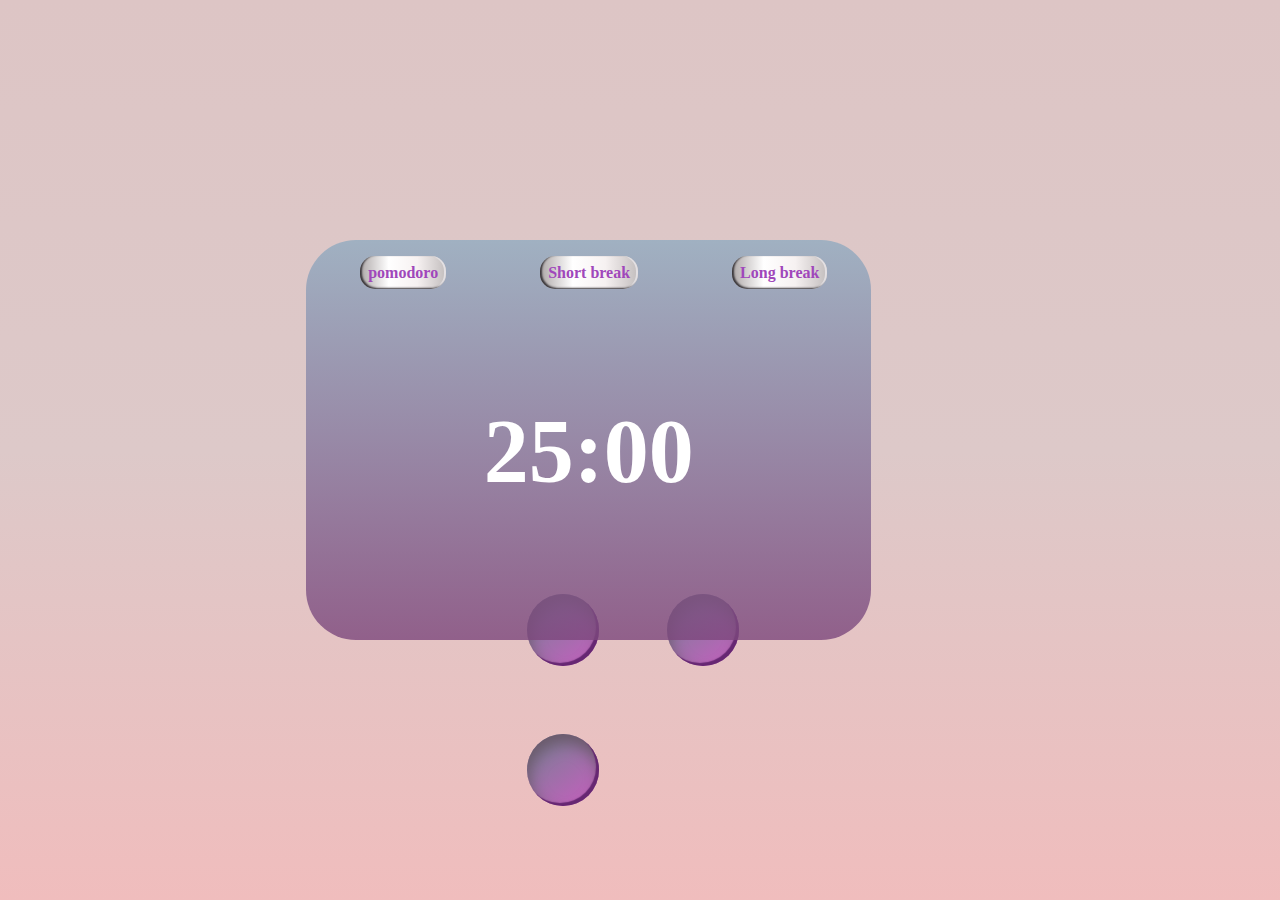
<file: pomodoro_app/index.html>
<html>
    <head>
        <title>Pomodoro app</title>
        <!-- <link rel="image" type="image/x-icon" href="html\pomodoro app\logo.jpg"> -->
    <link rel="stylesheet" href="https://cdnjs.cloudflare.com/ajax/libs/font-awesome/6.4.0/css/all.min.css" integrity="sha512-iecdLmaskl7CVkqkXNQ/ZH/XLlvWZOJyj7Yy7tcenmpD1ypASozpmT/E0iPtmFIB46ZmdtAc9eNBvH0H/ZpiBw==" crossorigin="anonymous" referrerpolicy="no-referrer" />
<link rel="stylesheet" href="style.css">
</head>

    <body>
        
            <!-- <img src="message.jpg">
            <img class="author" src="Franecesco.jpg" alt="author">
            <div class="pomo">
                <p ></p>The <b>Pomodoro</b> Technique was invented in the early <b>1990s by Francesco Cirillo, a developer and entrepreneur.</b> 
            <br>This technique earned its catchy name in honor of the tomato-shaped timer Cirillo used to track his <b>25-minute intervals of focused work time.</b> 
        </div></a> -->

            <div class="stop">
       
        <label>
            <input type="radio" name="radio" value="1">
            <span> </span>
            <a onclick="digital_restart()"><i class="fa-solid fa-rotate-left"></i></i></a>

           
        </label>
        <label>
            <input type="radio" name="radio" vaalue="1">
            <span></span>
           <a onclick="digital_start()"><i class="fa-solid fa-play" ></i>   </a> 
        </label>


        <label>
            <input type="radio" name="radio" value="1">
            <span></span>
            <a onclick="digital_stop()"><i class="fa-solid fa-stop" ></i></a>

            
        </label>
       
    </div>
    <div class="im">
        <h1 id="displayTime">25:00</h1>
<a href="index.html">pomodoro</a>
        <a href="short.html">Short break</a>
        <a href="long.html">Long break</a>
        
        <!-- <img src="hourglass-sandglass-time-rocky-ground-thumbnail.jpg"> -->
    </div>
   <script src="script.js"></script>
   <div class="abt">
    <a href="pomofocus.html" target="_blank"><img class="logo" src="logo.jpg" alt="s">POMOFOCUS</a>
    <p id="demo"></p>
   </div>
    </body>
    
</html>
</file>
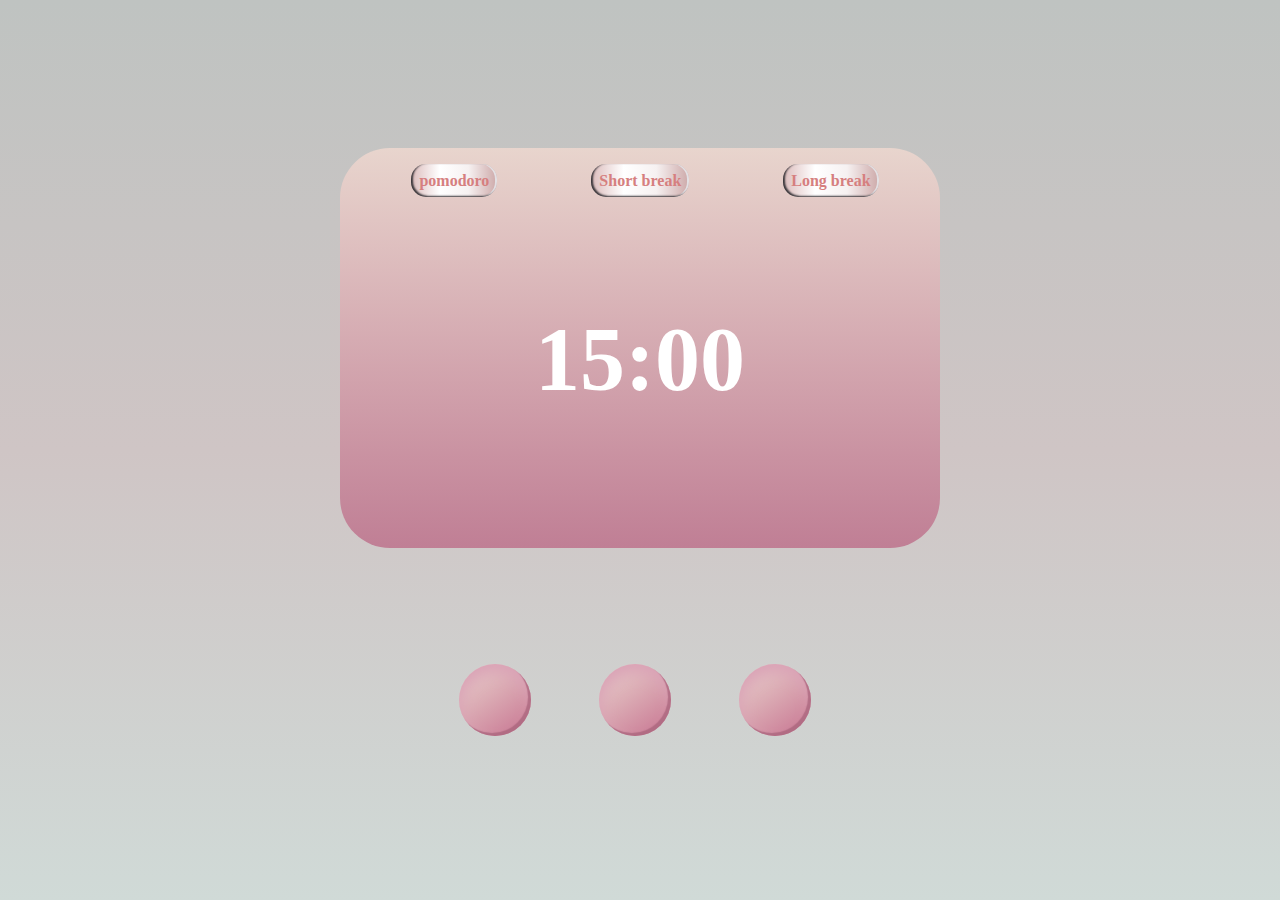
<file: pomodoro_app/long.html>
<html>
  <head><title></title>
    <link rel="stylesheet" href="https://cdnjs.cloudflare.com/ajax/libs/font-awesome/6.4.0/css/all.min.css" integrity="sha512-iecdLmaskl7CVkqkXNQ/ZH/XLlvWZOJyj7Yy7tcenmpD1ypASozpmT/E0iPtmFIB46ZmdtAc9eNBvH0H/ZpiBw==" crossorigin="anonymous" referrerpolicy="no-referrer" />
    
    
    <!-- <link rel="stylesheet" href="style.css"> --></head><style>
      body{
    /* background-color: #222; */
    background-image:linear-gradient(rgb(191, 195, 193),rgb(207, 197, 197),rgb(208, 218, 215))
    ;
    background-repeat: no-repeat;
    background-size: cover;
   
    /* height: 100vh; */
    /* width: 100vh; */
    display: flex;
    align-items: center;
    justify-content: center;
}
.im{
    position: absolute;
    top: 148px;
    /* width: 70%; */
    width: 600px;
    /* max-width:900px; */
   margin-left: -100px;
   height: 400px;
    background-repeat: no-repeat;
    background-image: linear-gradient(rgba(241, 217, 208, 0.8),rgba(188, 108, 136, 0.8));
    /* opacity: 0.4; */
    /* border:2px solid white; */
    /* box-shadow: inset 0 5px 1px rgba(246, 242, 242, 0.35),
    0 5px 5px rgba(251, 251, 251, 0.5),
    0 15px 25px rgba(239, 231, 231, 0.35); */
    /* height: 100vh; */
    background-size: cover;
    /* z-index: -1; */
    background-position: center;
    border-radius: 50px;
    text-align: center;
    color: white;
    
    /* box-shadow: 10 10px 10px rgba(0,0,0,0.8); */
}
h1{
    position: relative;
    top: 100px;
    font-size: 90px;

}

.stop{
    display: flex;
    /* justify-content: center; */
    /* align-items:center; */
    flex-wrap: wrap;
    /* max-height: 800px; */
    max-width: 400px;
    gap: 20px;
}
.stop label {
    position:relative;
    top: 250px;
    left: -10px;
height: 40px;
width: 40px;
/* max-width: 1000px; */
/* margin-left: 200px; */
    display:flex;
    justify-content: center;
    align-items:center;
    cursor: pointer;
}
.stop label input{
    /* position: relative; */
    appearance: none;
    /* align-items: center; */
}
.stop label span{
    position: absolute;
    width: 4.5em;
    height: 4.5em;
    margin-left: 10px;
    /* max-width: 1000px; */

    /* background:linear-gradient(#555353,#363535,#303030);
border: 2px solid #222;
border-radius: 6px;
box-shadow: inset 0 5px 1px rgba(0,0,0,0.35),
0 5px 5px rgba(0,0,0,0.5),
0 15px 25px rgba(0,0,0,0.35); */
border-radius: 50%;
outline: none;
/* border: 3px #767676 solid; */
background:linear-gradient(145deg,rgba(241, 217, 208, 0.8),rgba(197, 91, 128, 0.8));
box-shadow: inset -3px -3px 1px rgba(170, 101, 125, 0.8),
inset 2px 9px 15px  #daa2b6;
color:#c73d3d;
box-shadow: inset 0 -2px 1px rgba(255, 255, 255, 0.35),
    -2px -5px 0px rgba(251, 251, 251, 0.5),
    -2px 5px px rgba(239, 231, 231, 0.35);
    /* box-shadow: 0 5px 5px #76a3c4,
    0 0 8px #219cf3; */
    
}
.stop label{
    margin: 40px;
    /* margin-right:400px ; */
}
.stop label input:checked ~ i{
    box-shadow: inset 0 5px 1px rgba(0,0,0,0.35),
0 5px 5px rgba(0,0,0,0.5),
0 15px 25px rgba(0,0,0,0.35);
    
}
.stop label   i{
    position: relative;
    z-index: 10;
    font-size: 23px;
    color: #f9f6f6;
    align-items: center;

}
.stop label input:checked ~ a {
    /* color: #e4d7d7; */
    text-shadow: 0 5px 5px #383939,
    0 0 8px #2a2c2e;
    
box-shadow:  -2px -2px 30px 20px #f4f2f2,
    20px 10px 30px #b2a6ac;
}
.im a{
    text-decoration: none;
    position: relative;
    top: -200px;
    left: -40px;
    margin-left: 90px;
    /* margin-right: 10px; */
    font-family: Cambria, Cochin, Georgia, Times, 'Times New Roman', serif;
    /* background-color: #ffffff00; */
    /* background-color: #d5dcdd; */
    
    background-image: linear-gradient(
      to left,
      rgb(205, 169, 169),
      rgb(246, 241, 241),
    white,
      rgb(220, 188, 188)

   );
   box-shadow: inset 2px -1px 2px #39363a,
   inset -2px 0px 0px  #e3e0e3;
    font-weight: bold;
    opacity: .2;
    padding: 8px;
    /* align-items: center; */
    /* border:1px solid white; */
    border-radius: 15px;
}
.im a{
    color: rgb(214, 127, 127);
    opacity: 1; 
}
.im a:hover
{
  /* font-size: 20px; */
  padding: 12px;
  color:black;
  /* background-color: white; */

}

  </style>
    
    
        <body>
            <div class="stop">
           
            <label>
                <input type="radio" name="radio" value="1">
                <span> </span>
                <a onclick="digital_restart()"><i class="fa-solid fa-rotate-left"></i></i></a>
    
               
            </label>
            <label>
                <input type="radio" name="radio" vaalue="1">
                <span></span>
               <a onclick="digital_start()"><i class="fa-solid fa-play" ></i>   </a> 
            </label>
    
    
            <label>
                <input type="radio" name="radio" value="1">
                <span></span>
                <a onclick="digital_stop()"><i class="fa-solid fa-stop" ></i></a>
   
            </label>
    <div class="im">
      <h1 id="displayTime"> 15:00</h1>
      <a href="index.html">pomodoro</a>
        <a href="short.html">Short break</a>
        <a href="long.html">Long break</a>

      </div>
      <script>

let [seconds, minutes] = [59, 14];
let displayTime = document.getElementById("displayTime");
let timer = null;
let alarmRinging = false;

function digital() {
  if (seconds === 0 && minutes === 0) {
    clearInterval(timer);
    playAlarm();
    return;
  }

  if (seconds === 0) {
    seconds = 59;
    minutes--;
  } else {
    seconds--;
  }

  displayTime.innerHTML = formatTime(minutes) + ":" + formatTime(seconds);
}

function digital_start() {
  if (timer !== null) {
    clearInterval(timer);
  }
  timer = setInterval(digital, 1000);
}

function digital_stop() {
  clearInterval(timer);
}

function digital_restart() {
  clearInterval(timer);
  [seconds, minutes] = [0, 15];
  displayTime.innerHTML = "15:00";
}

function playAlarm() {
  if (alarmRinging) return;
  alarmRinging = true;
  var audio = new Audio('tum_hoinstrumental.mp3');
  audio.play();
  audio.onended = function () {
    alarmRinging = false;
  };
}

function formatTime(value) {
  return value < 10 ? "0" + value : value;
}
</script>
</body>
</html>
</file>
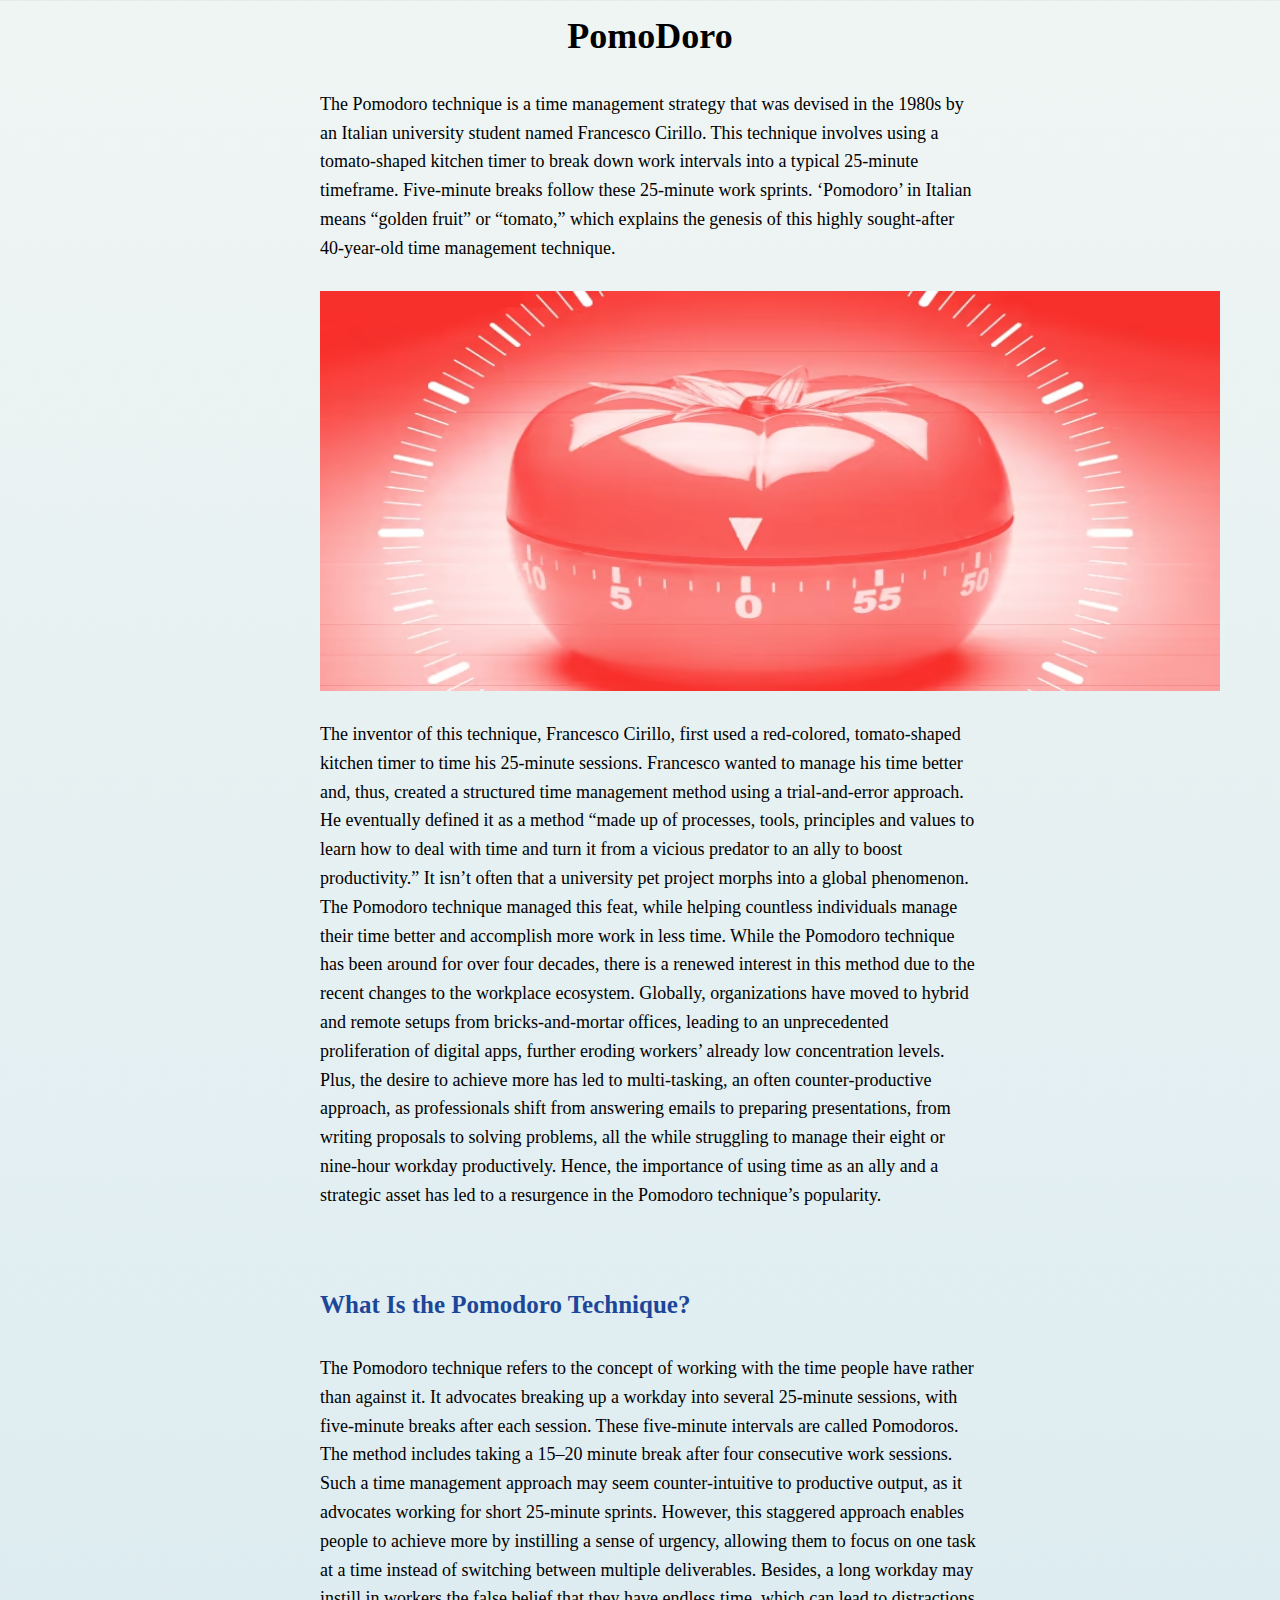
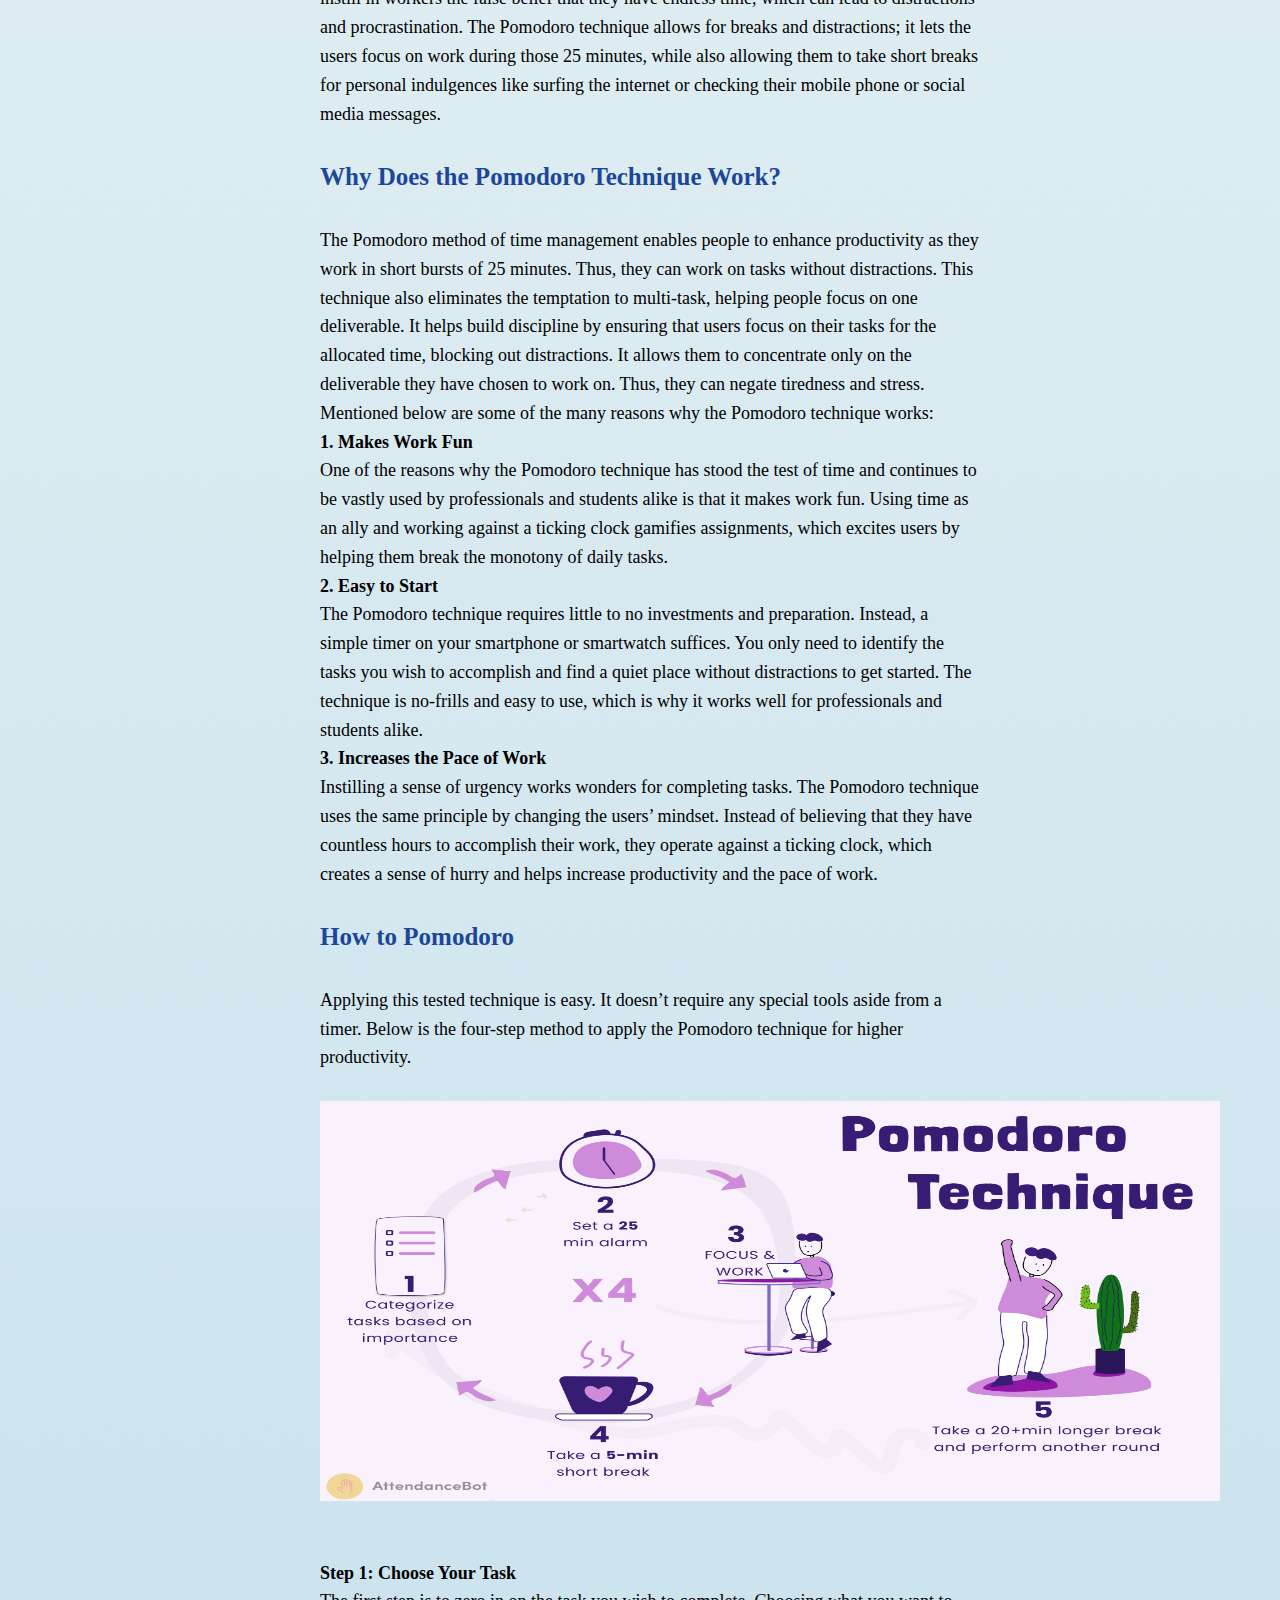
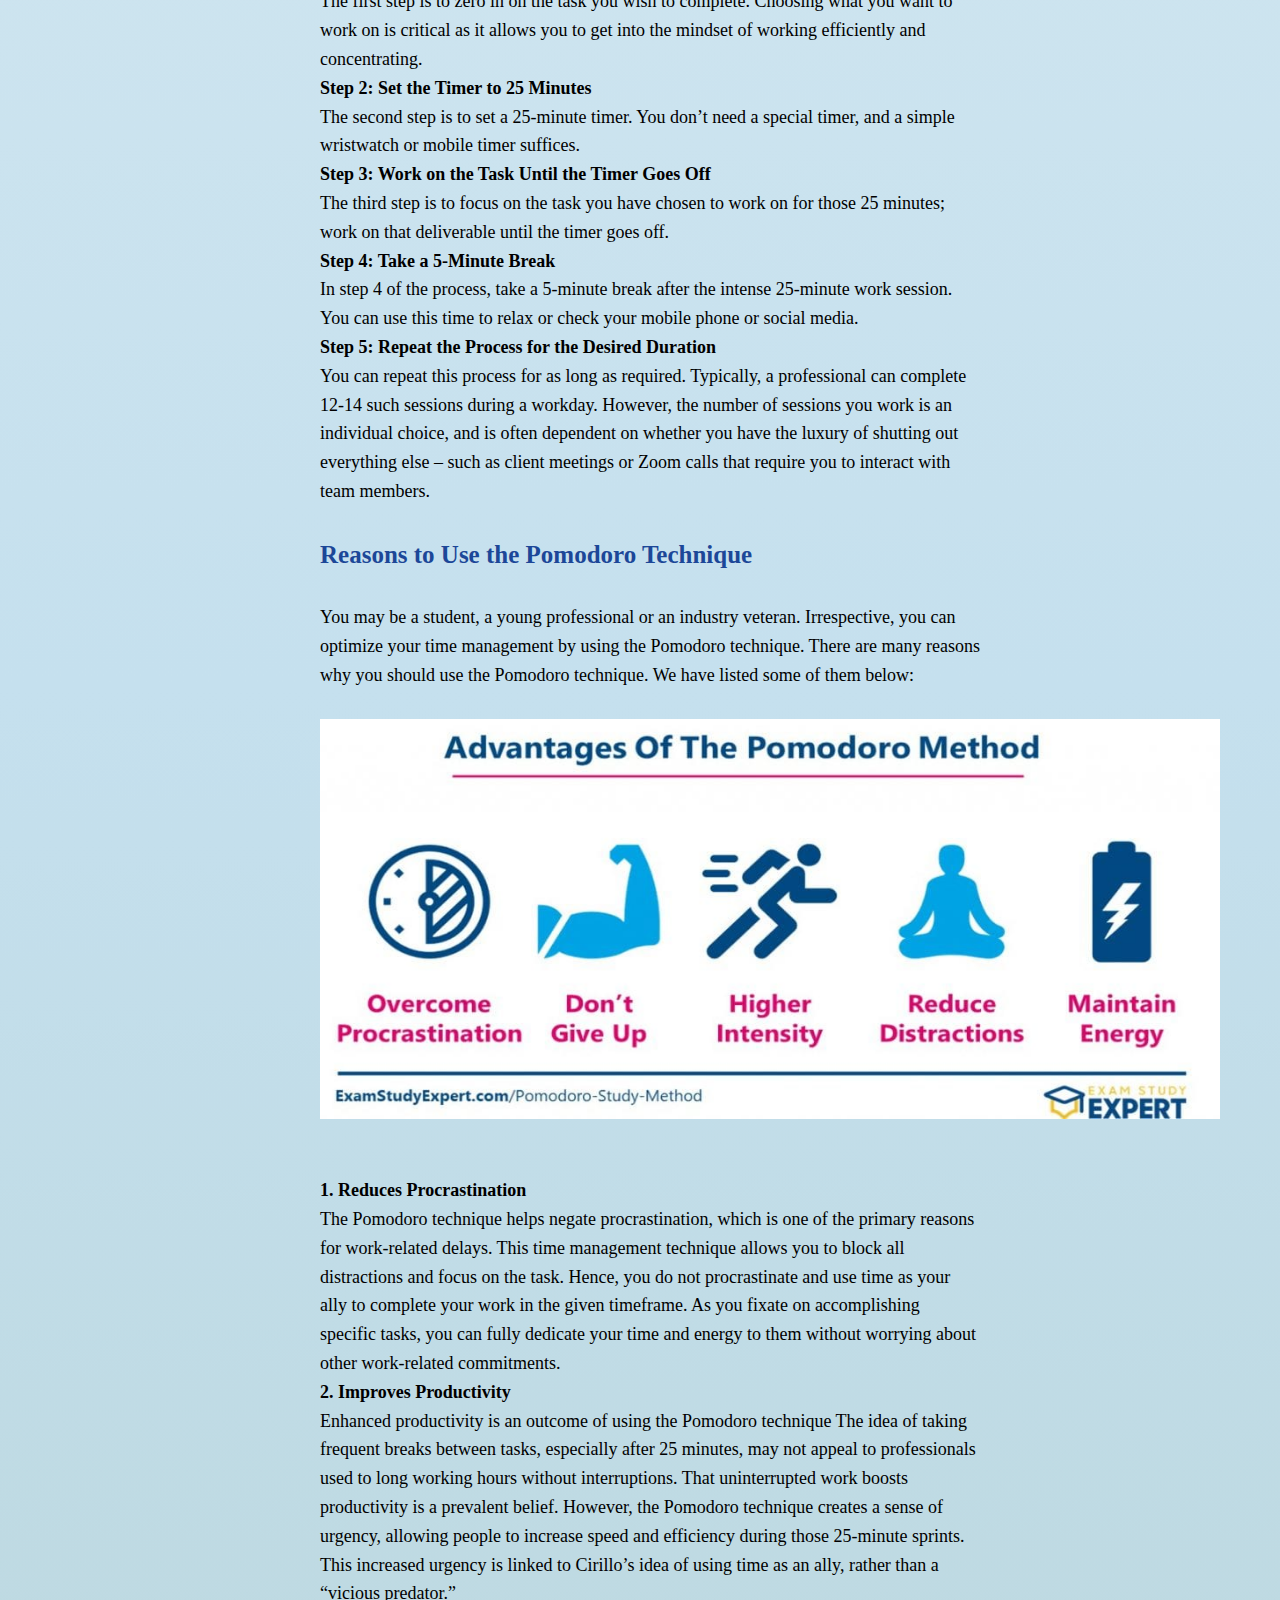
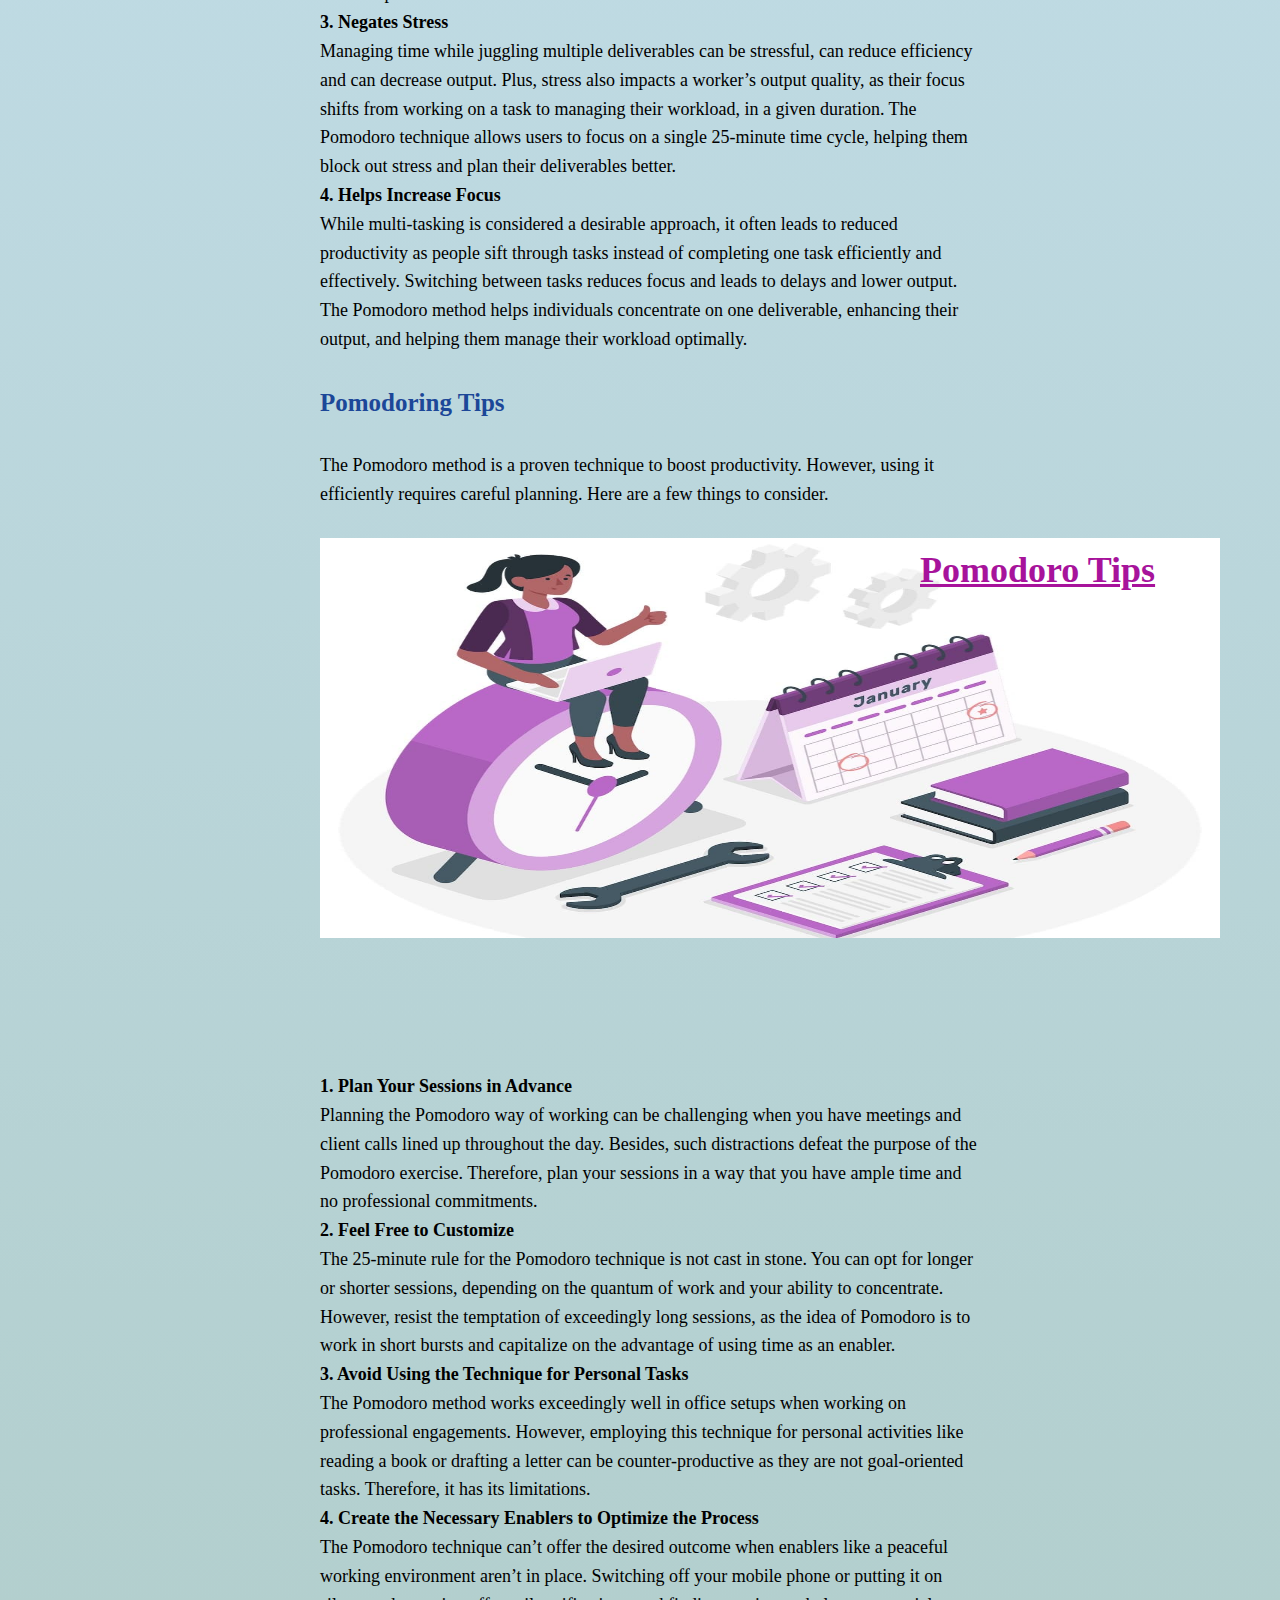
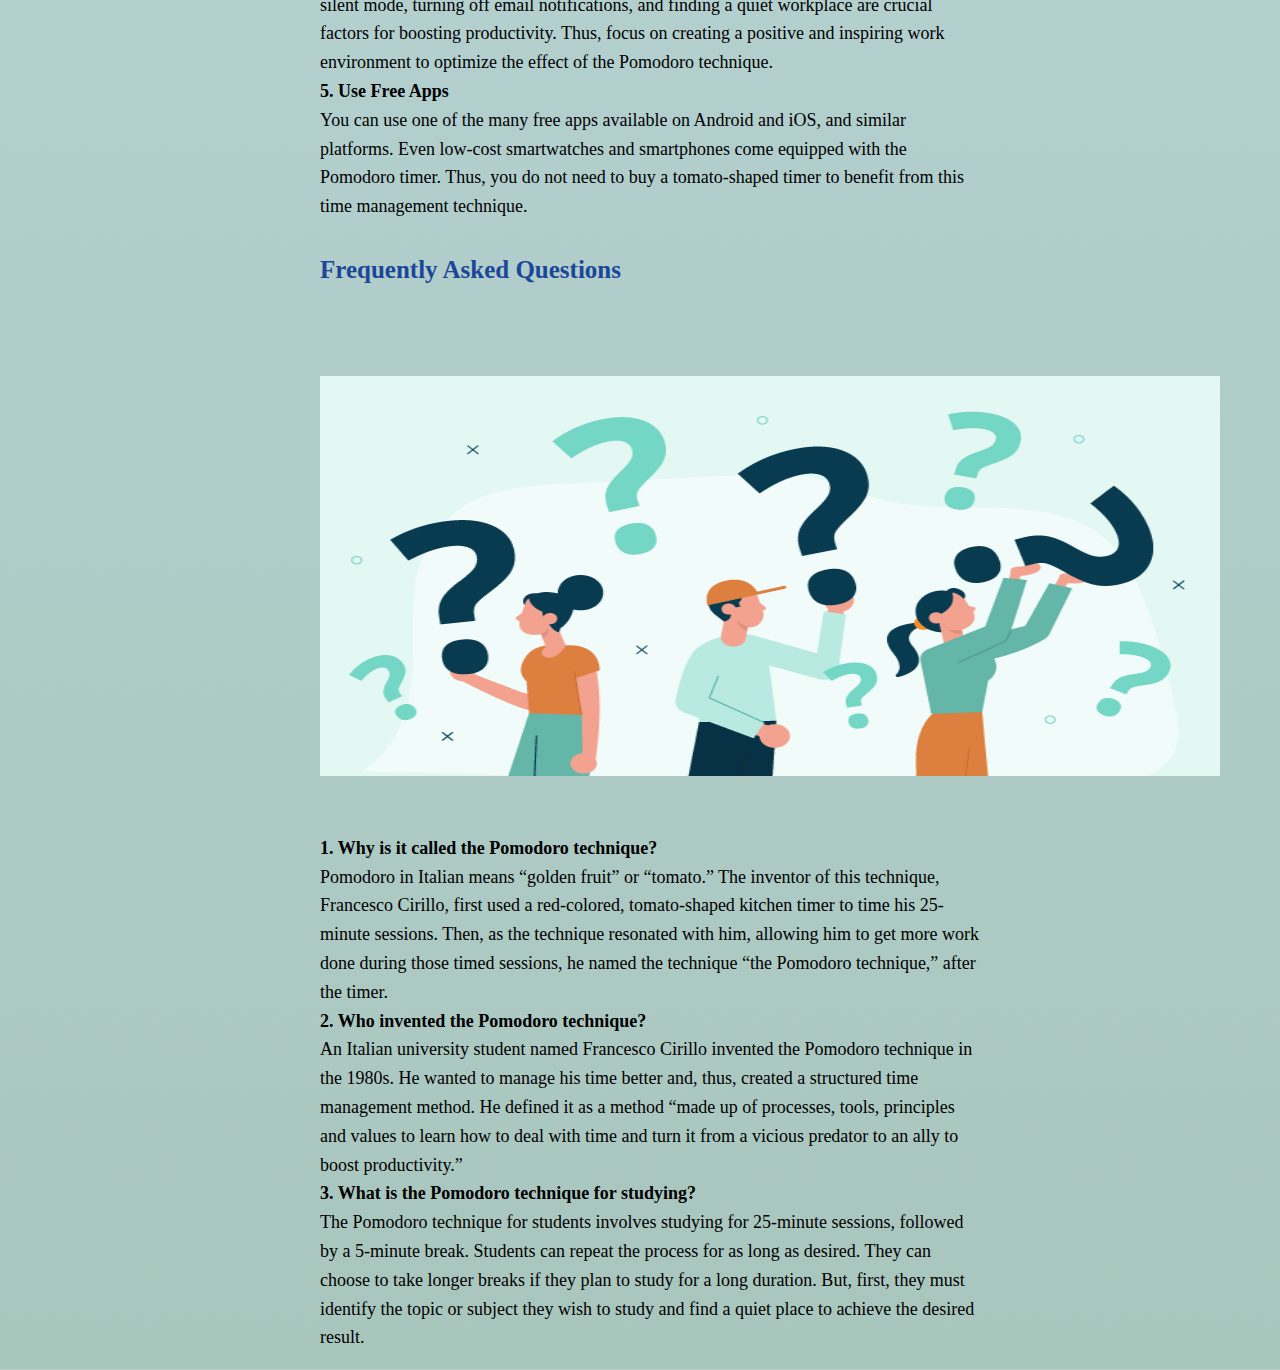
<file: pomodoro_app/pomofocus.html>
<html>
    <head><title>pomofocus</title></head>
    <style>
        body{
            background-image:linear-gradient( rgb(239, 245, 243),rgb(197, 224, 238),rgb(169, 198, 189));
            max-width:900px;
            font-size: 18px;
            /* align-items: center; */
            font-family:Georgia,  serif;
            margin-right: 300px;
            margin-left: 320px;
            line-height: 1.6;
        }
        .big{
            font-family:35px Primary,sans-serif;
            font-size: 25px;
            color: rgb(28, 71, 152);
        }
        .left{
            position: relative;
            top: -420px;
            left: 600px;
            z-index: 1;
            color: rgb(167, 19, 155);
        }
    </style>
    <body>
        <center><h1>PomoDoro </h1></center>
        <p>The Pomodoro technique is a time management strategy that was devised in the 1980s by an Italian university student named Francesco Cirillo. This technique involves using a tomato-shaped kitchen timer to break down work intervals into a typical 25-minute timeframe. Five-minute breaks follow these 25-minute work sprints. ‘Pomodoro’ in Italian means “golden fruit” or “tomato,” which explains the genesis of this highly sought-after 40-year-old time management technique. 
            <br><br><img src="http___com.ft.imagepublish.upp-prod-eu.s3.amazonaws - Copy.avif" width="900" height="400"><br><br>
            The inventor of this technique, Francesco Cirillo, first used a red-colored, tomato-shaped kitchen timer to time his 25-minute sessions. Francesco wanted to manage his time better and, thus, created a structured time management method using a trial-and-error approach.

            He eventually defined it as a method “made up of processes, tools, principles and values to learn how to deal with time and turn it from a vicious predator to an ally to boost productivity.” 
            
            It isn’t often that a university pet project morphs into a global phenomenon. The Pomodoro technique managed this feat, while helping countless individuals manage their time better and accomplish more work in less time. 
            
            While the Pomodoro technique has been around for over four decades, there is a renewed interest in this method due to the recent changes to the workplace ecosystem. Globally, organizations have moved to hybrid and remote setups from bricks-and-mortar offices, leading to an unprecedented proliferation of digital apps, further eroding workers’ already low concentration levels. 
            
            Plus, the desire to achieve more has led to multi-tasking, an often counter-productive approach, as professionals shift from answering emails to preparing presentations, from writing proposals to solving problems, all the while struggling to manage their eight or nine-hour workday productively. Hence, the importance of using time as an ally and a strategic asset has led to a resurgence in the Pomodoro technique’s popularity.</p>
   
   
   <br><b><br><div class='big'>What Is the Pomodoro Technique?</b><br></div><br>
    The Pomodoro technique refers to the concept of working with the time people have rather than against it. It advocates breaking up a workday into several 25-minute sessions, with five-minute breaks after each session. These five-minute intervals are called Pomodoros. The method includes taking a 15–20 minute break after four consecutive work sessions. Such a time management approach may seem counter-intuitive to productive output, as it advocates working for short 25-minute sprints. However, this staggered approach enables people to achieve more by instilling a sense of urgency, allowing them to focus on one task at a time instead of switching between multiple deliverables. 
    
    Besides, a long workday may instill in workers the false belief that they have endless time, which can lead to distractions and procrastination. The Pomodoro technique allows for breaks and distractions; it lets the users focus on work during those 25 minutes, while also allowing them to take short breaks for personal indulgences like surfing the internet or checking their mobile phone or social media messages.
    
   <br> <br><b><div class='big'>Why Does the Pomodoro Technique Work?</b><br></div><br>
    The Pomodoro method of time management enables people to enhance productivity as they work in short bursts of 25 minutes. Thus, they can work on tasks without distractions. This technique also eliminates the temptation to multi-task, helping people focus on one deliverable. It helps build discipline by ensuring that users focus on their tasks for the allocated time, blocking out distractions. It allows them to concentrate only on the deliverable they have chosen to work on. Thus, they can negate tiredness and stress. 
    
    Mentioned below are some of the many reasons why the Pomodoro technique works: 
    
   <br><b>1. Makes Work Fun</b> <br>
    One of the reasons why the Pomodoro technique has stood the test of time and continues to be vastly used by professionals and students alike is that it makes work fun. Using time as an ally and working against a ticking clock gamifies assignments, which excites users by helping them break the monotony of daily tasks.
    
   <br><b> 2. Easy to Start</b><br>
    The Pomodoro technique requires little to no investments and preparation. Instead, a simple timer on your smartphone or smartwatch suffices. You only need to identify the tasks you wish to accomplish and find a quiet place without distractions to get started. The technique is no-frills and easy to use, which is why it works well for professionals and students alike. 
    
   <br><b> 3. Increases the Pace of Work</b><br>
    Instilling a sense of urgency works wonders for completing tasks. The Pomodoro technique uses the same principle by changing the users’ mindset. Instead of believing that they have countless hours to accomplish their work, they operate against a ticking clock, which creates a sense of hurry and helps increase productivity and the pace of work. 
    
   <br><b><br><div class='big'>How to Pomodoro</b><br></div><br>
    Applying this tested technique is easy. It doesn’t require any special tools aside from a timer. Below is the four-step method to apply the Pomodoro technique for higher productivity. 
    
    <br><br><img src="pomodoro-.png" width="900" height="400"><br><br>
    <br><b>Step 1: Choose Your Task </b><br>
    The first step is to zero in on the task you wish to complete. Choosing what you want to work on is critical as it allows you to get into the mindset of working efficiently and concentrating.
    
    <br><b>  Step 2: Set the Timer to 25 Minutes</b><br>
    The second step is to set a 25-minute timer. You don’t need a special timer, and a simple wristwatch or mobile timer suffices.
    
    <br><b>Step 3: Work on the Task Until the Timer Goes Off</b><br>
    The third step is to focus on the task you have chosen to work on for those 25 minutes; work on that deliverable until the timer goes off. 
    
    <br><b>Step 4: Take a 5-Minute Break</b><br>
    In step 4 of the process, take a 5-minute break after the intense 25-minute work session. You can use this time to relax or check your mobile phone or social media. 
    
   <br><b> Step 5: Repeat the Process for the Desired Duration</b><br>
    You can repeat this process for as long as required. Typically, a professional can complete 12-14 such sessions during a workday. However, the number of sessions you work is an individual choice, and is often dependent on whether you have the luxury of shutting out everything else – such as client meetings or Zoom calls that require you to interact with team members. 
    
    <br><b><br><div class='big'>Reasons to Use the Pomodoro Technique</b><br></div><br>
    You may be a student, a young professional or an industry veteran. Irrespective, you can optimize your time management by using the Pomodoro technique. There are many reasons why you should use the Pomodoro technique. We have listed some of them below:
    

    <br><br><img src="Advantages of pomodoro.jpg" width="900" height="400"><br><br>
    <br><b>1. Reduces Procrastination</b><br>
    The Pomodoro technique helps negate procrastination, which is one of the primary reasons for work-related delays. This time management technique allows you to block all distractions and focus on the task. Hence, you do not procrastinate and use time as your ally to complete your work in the given timeframe. As you fixate on accomplishing specific tasks, you can fully dedicate your time and energy to them without worrying about other work-related commitments. 
    
    <br><b>2. Improves Productivity</b><br>
    Enhanced productivity is an outcome of using the Pomodoro technique
    The idea of taking frequent breaks between tasks, especially after 25 minutes, may not appeal to professionals used to long working hours without interruptions. That uninterrupted work boosts productivity is a prevalent belief. However, the Pomodoro technique creates a sense of urgency, allowing people to increase speed and efficiency during those 25-minute sprints. This increased urgency is linked to Cirillo’s idea of using time as an ally, rather than a “vicious predator.”
    
   <br><b> 3. Negates Stress</b><br>
    Managing time while juggling multiple deliverables can be stressful, can reduce efficiency and can decrease output. Plus, stress also impacts a worker’s output quality, as their focus shifts from working on a task to managing their workload, in a given duration. The Pomodoro technique allows users to focus on a single 25-minute time cycle, helping them block out stress and plan their deliverables better. 
    
   <br><b> 4. Helps Increase Focus </b><br>
    While multi-tasking is considered a desirable approach, it often leads to reduced productivity as people sift through tasks instead of completing one task efficiently and effectively. Switching between tasks reduces focus and leads to delays and lower output. The Pomodoro method helps individuals concentrate on one deliverable, enhancing their output, and helping them manage their workload optimally. 
    





   <br><br><b><div class='big'> Pomodoring Tips</b><br></div><br>
    The Pomodoro method is a proven technique to boost productivity. However, using it efficiently requires careful planning. Here are a few things to consider.  
    <br><br><img src="todo_batching.jpg" width="900" height="400"><br>
    <h1 class="left"><u>Pomodoro Tips</u></h1>
   <br><b> 1. Plan Your Sessions in Advance </b><br>
    Planning the Pomodoro way of working can be challenging when you have meetings and client calls lined up throughout the day. Besides, such distractions defeat the purpose of the Pomodoro exercise. Therefore, plan your sessions in a way that you have ample time and no professional commitments.
    
   <br><b> 2. Feel Free to Customize</b><br>
    The 25-minute rule for the Pomodoro technique is not cast in stone. You can opt for longer or shorter sessions, depending on the quantum of work and your ability to concentrate. However, resist the temptation of exceedingly long sessions, as the idea of Pomodoro is to work in short bursts and capitalize on the advantage of using time as an enabler. 
    
    <br><b> 3. Avoid Using the Technique for Personal Tasks</b><br>
    The Pomodoro method works exceedingly well in office setups when working on professional engagements. However, employing this technique for personal activities like reading a book or drafting a letter can be counter-productive as they are not goal-oriented tasks. Therefore, it has its limitations. 
    
    <br><b>4. Create the Necessary Enablers to Optimize the Process</b><br>
    The Pomodoro technique can’t offer the desired outcome when enablers like a peaceful working environment aren’t in place. Switching off your mobile phone or putting it on silent mode, turning off email notifications, and finding a quiet workplace are crucial factors for boosting productivity. Thus, focus on creating a positive and inspiring work environment to optimize the effect of the Pomodoro technique.
    
    <br><b>5. Use Free Apps</b><br>
    You can use one of the many free apps available on Android and iOS, and similar platforms. Even low-cost smartwatches and smartphones come equipped with the Pomodoro timer. Thus, you do not need to buy a tomato-shaped timer to benefit from this time management technique. 
    
    <br><br><b><div class='big'>Frequently Asked Questions</b><br></div><br>

    <br><br><img src="questioning.png" width="900" height="400"><br><br>
    <br><b> 1. Why is it called the Pomodoro technique?</b><br>
    Pomodoro in Italian means “golden fruit” or “tomato.” The inventor of this technique, Francesco Cirillo, first used a red-colored, tomato-shaped kitchen timer to time his 25-minute sessions. Then, as the technique resonated with him, allowing him to get more work done during those timed sessions, he named the technique “the Pomodoro technique,” after the timer.
    
    <br><b> 2. Who invented the Pomodoro technique?</b><br>
    An Italian university student named Francesco Cirillo invented the Pomodoro technique in the 1980s. He wanted to manage his time better and, thus, created a structured time management method. He defined it as a method “made up of processes, tools, principles and values to learn how to deal with time and turn it from a vicious predator to an ally to boost productivity.”
    
    <br><b>3. What is the Pomodoro technique for studying? </b><br>
    The Pomodoro technique for students involves studying for 25-minute sessions, followed by a 5-minute break. Students can repeat the process for as long as desired. They can choose to take longer breaks if they plan to study for a long duration. But, first, they must identify the topic or subject they wish to study and find a quiet place to achieve the desired result. </p>
   
   
   
   
   
   
   
   
   
   
   
   
   
   
   
   
   
        </body>
</html>
</file>
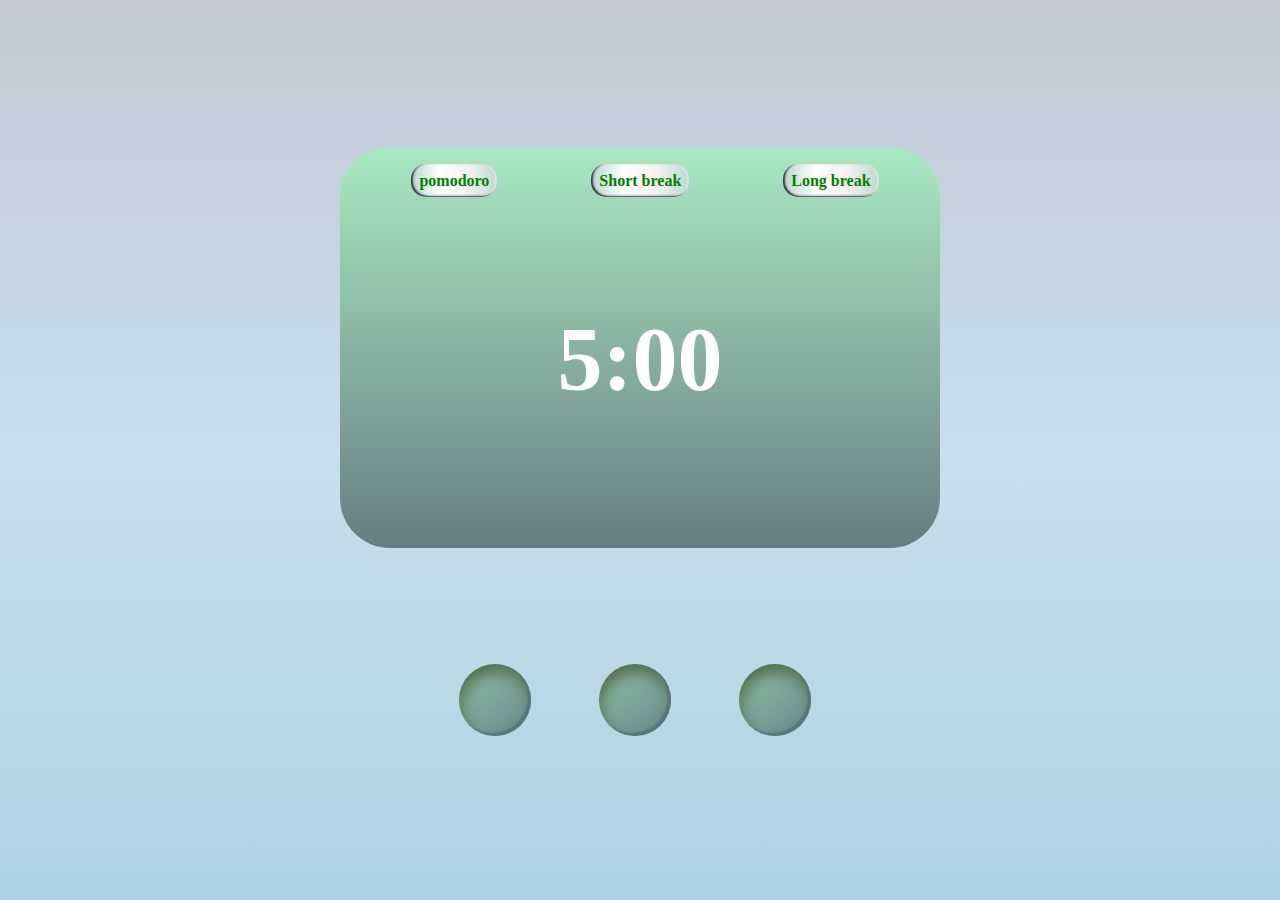
<file: pomodoro_app/short.html>
<html>
  <head><title></title>
    <link rel="stylesheet" href="https://cdnjs.cloudflare.com/ajax/libs/font-awesome/6.4.0/css/all.min.css" integrity="sha512-iecdLmaskl7CVkqkXNQ/ZH/XLlvWZOJyj7Yy7tcenmpD1ypASozpmT/E0iPtmFIB46ZmdtAc9eNBvH0H/ZpiBw==" crossorigin="anonymous" referrerpolicy="no-referrer" />
    
    
    <!-- <link rel="stylesheet" href="style.css"> --></head><style>
      body{
    /* background-color: #222; */
    background-image:linear-gradient(rgb(196, 201, 212),rgb(200, 222, 236),rgb(175, 211, 227))
    ;
    background-repeat: no-repeat;
    background-size: cover;
   
    /* height: 100vh; */
    /* width: 100vh; */
    display: flex;
    align-items: center;
    justify-content: center;
}
.im{
    position: absolute;
    top: 148px;
    /* width: 70%; */
    width: 600px;
    /* max-width:900px; */
   margin-left: -100px;
   height: 400px;
    background-repeat: no-repeat;
    background-image: linear-gradient(rgba(162, 239, 185, 0.8),rgba(78, 100, 106, 0.8));
    /* opacity: 0.4; */
    /* border:2px solid white; */
    /* box-shadow: inset 0 5px 1px rgba(246, 242, 242, 0.35),
    0 5px 5px rgba(251, 251, 251, 0.5),
    0 15px 25px rgba(239, 231, 231, 0.35); */
    /* height: 100vh; */
    background-size: cover;
    /* z-index: -1; */
    background-position: center;
    border-radius: 50px;
    text-align: center;
    color: white;
    
    /* box-shadow: 10 10px 10px rgba(0,0,0,0.8); */
}
h1{
    position: relative;
    top: 100px;
    font-size: 90px;

}

.stop{
    display: flex;
    /* justify-content: center; */
    /* align-items:center; */
    flex-wrap: wrap;
    /* max-height: 800px; */
    max-width: 400px;
    gap: 20px;
}
.stop label {
    position:relative;
    top: 250px;
    left: -10px;
height: 40px;
width: 40px;
/* max-width: 1000px; */
/* margin-left: 200px; */
    display:flex;
    justify-content: center;
    align-items:center;
    cursor: pointer;
}
.stop label input{
    /* position: relative; */
    appearance: none;
    /* align-items: center; */
}
.stop label span{
    position: absolute;
    width: 4.5em;
    height: 4.5em;
    margin-left: 10px;
    /* max-width: 1000px; */

    /* background:linear-gradient(#555353,#363535,#303030);
border: 2px solid #222;
border-radius: 6px;
box-shadow: inset 0 5px 1px rgba(0,0,0,0.35),
0 5px 5px rgba(0,0,0,0.5),
0 15px 25px rgba(0,0,0,0.35); */
border-radius: 50%;
outline: none;
/* border: 3px #767676 solid; */
background:linear-gradient(145deg,rgba(132, 190, 149, 0.8),rgba(85, 113, 119, 0.8));
box-shadow: inset -3px -3px 1px rgba(85, 113, 119, 0.8),
inset 2px 9px 15px  #536e4c;
color:#c73d3d;
box-shadow: inset 0 -2px 1px rgba(255, 255, 255, 0.35),
    -2px -5px 0px rgba(180, 179, 179, 0.5),
    -2px 5px px rgba(44, 42, 42, 0.35);
    /* box-shadow: 0 5px 5px #76a3c4,
    0 0 8px #219cf3; */
    
}
.stop label{
    margin: 40px;
    /* margin-right:400px ; */
}
.stop label input:checked ~ i{
    box-shadow: inset 0 5px 1px rgba(0,0,0,0.35),
0 5px 5px rgba(0,0,0,0.5),
0 15px 25px rgba(0,0,0,0.35);
    
}
.stop label   i{
    position: relative;
    z-index: 10;
    font-size: 23px;
    color: #e9e6e6;
    align-items: center;

}
.stop label input:checked ~ a {
    /* color: #e4d7d7; */
    text-shadow: 0 5px 5px #383939,
    0 0 8px #2a2c2e;
    
box-shadow:  -2px -2px 30px 20px #f4f2f2,
    20px 10px 30px #b2a6ac;
}
.im a{
    text-decoration: none;
    position: relative;
    top: -200px;
    left: -40px;
    margin-left: 90px;
    /* margin-right: 10px; */
    font-family: Cambria, Cochin, Georgia, Times, 'Times New Roman', serif;
    /* background-color: #ffffff00; */
    /* background-color: #d5dcdd; */
    
    background-image: linear-gradient(
      to left,
      rgb(184, 220, 204),
      rgb(246, 241, 241),
    white,
      rgb(182, 215, 210)

   );
   box-shadow: inset 2px -1px 2px #39363a,
   inset -2px 0px 0px  #e3e0e3;
    font-weight: bold;
    opacity: .2;
    padding: 8px;
    /* align-items: center; */
    /* border:1px solid white; */
    border-radius: 15px;
}
.im a{


    color: green;
    opacity: 1;
}
.im a:hover{
padding: 12px;
color:black;
opacity: 1;
}


  </style>
  <body>
    
    
        <body>
            <div class="stop">
           
            <label>
                <input type="radio" name="radio" value="1">
                <span> </span>
                <a onclick="digital_restart()"><i class="fa-solid fa-rotate-left"></i></i></a>
    
               
            </label>
            <label>
                <input type="radio" name="radio" vaalue="1">
                <span></span>
               <a onclick="digital_start()"><i class="fa-solid fa-play" ></i>   </a> 
            </label>
    
    
            <label>
                <input type="radio" name="radio" value="1">
                <span></span>
                <a onclick="digital_stop()"><i class="fa-solid fa-stop" ></i></a>
    
                
            </label>
    <div class="im">
      <h1 id="displayTime">5:00</h1>
      <a href="index.html">pomodoro</a>
       
        <a href="short.html">Short break</a>
        <a href="long.html">Long break</a>
      </div>
      <script>
let [seconds, minutes] = [59, 4];
let displayTime = document.getElementById("displayTime");
let timer = null;
let alarmRinging = false;

function digital() {
  if (seconds === 0 && minutes === 0) {
    clearInterval(timer);
    playAlarm();
    return;
  }

  if (seconds === 0) {
    seconds = 59;
    minutes--;
  } else {
    seconds--;
  }

  displayTime.innerHTML = formatTime(minutes) + ":" + formatTime(seconds);
}

function digital_start() {
  if (timer !== null) {
    clearInterval(timer);
  }
  timer = setInterval(digital, 1000);
}

function digital_stop() {
  clearInterval(timer);
}

function digital_restart() {
  clearInterval(timer);
  [seconds, minutes] = [0, 5];
  displayTime.innerHTML = "5:00";
}

function playAlarm() {
  if (alarmRinging) return;
  alarmRinging = true;
  var audio = new Audio('ignite.mp3');
  audio.play();
  audio.onended = function () {
    alarmRinging = false;
  };
}

function formatTime(value) {
  return value < 10 ? "0" + value : value;
}
</script>
</body>
</html>
</file>
<file: pomodoro_app/style.css>
body{
    /* background-color: #222; */
    background-image:linear-gradient(rgb(221, 197, 197),rgb(221, 201, 201),rgb(240, 189, 189))
    ;
    background-repeat: no-repeat;
    background-size: cover;
   
    /* height: 100vh; */
    /* width: 100vh; */
    display: flex;
    align-items: center;
    justify-content: center;
}
.im{
    position: relative;
    top: -10px;
    width: 60%;
    max-width:600px;
   margin-right: 250px;
   height: 400px;
    background-repeat: no-repeat;
    background-image: linear-gradient(rgba(145, 171, 192, 0.8),rgba(124, 71, 124, 0.8));
    /* opacity: 0.4; */
    /* border:2px solid white; */
    /* box-shadow: inset 0 5px 1px rgba(246, 242, 242, 0.35),
    0 5px 5px rgba(251, 251, 251, 0.5),
    0 15px 25px rgba(239, 231, 231, 0.35); */
    /* height: 100vh; */
    background-size: cover;
    /* z-index: -1; */
    background-position: center;
    border-radius: 50px;
    text-align: center;
    color: white;
    
    /* box-shadow: 10 10px 10px rgba(0,0,0,0.8); */
}
h1{
    position: relative;
    top: 100px;
    font-size: 90px;

}

.stop{
    display: flex;
    /* justify-content: center; */
    /* align-items:center; */
    flex-wrap: wrap;
    /* max-height: 800px; */
    max-width: 400px;
    gap: 20px;
}
.stop label {
    position:relative;
    top: 250px;
    left: 490px;
height: 40px;
width: 40px;
/* max-width: 1000px; */
/* margin-left: 200px; */
    display:flex;
    justify-content: center;
    align-items:center;
    cursor: pointer;
}
.stop label input{
    /* position: relative; */
    appearance: none;
    /* align-items: center; */
}
.stop label span{
    position: absolute;
    width: 4.5em;
    height: 4.5em;
    margin-left: 10px;
    max-width: 1500px;

    /* background:linear-gradient(#555353,#363535,#303030);
border: 2px solid #222;
border-radius: 6px;
box-shadow: inset 0 5px 1px rgba(0,0,0,0.35),
0 5px 5px rgba(0,0,0,0.5),
0 15px 25px rgba(0,0,0,0.35); */
border-radius: 50%;
outline: none;
/* border: 3px #767676 solid; */
background:linear-gradient(145deg,rgba(86, 113, 133, 0.8),rgba(192, 69, 192, 0.8));
box-shadow: inset -3px -3px 1px #662772,
inset 2px 9px 15px  #6a596a;
color:#c73d3d;
box-shadow: inset 0 -2px 1px rgba(255, 255, 255, 0.35),
    -2px -5px 0px rgba(251, 251, 251, 0.5),
    -2px 5px px rgba(239, 231, 231, 0.35);
    /* box-shadow: 0 5px 5px #76a3c4,
    0 0 8px #219cf3; */
    
}
.stop label{
    margin: 40px;
    /* margin-right:400px ; */
}
.stop label input:checked ~ i{
    box-shadow: inset 0 5px 1px rgba(0,0,0,0.35),
0 5px 5px rgba(0,0,0,0.5),
0 15px 25px rgba(0,0,0,0.35);
    
}
.stop label   i{
    position: relative;
    z-index: 10;
    font-size: 23px;
    color: #dbd8d8;
    align-items: center;

}
.stop label input:checked ~ a {
    /* color: #e4d7d7; */
    text-shadow: 0 5px 5px #383939,
    0 0 8px #2a2c2e;
    
box-shadow:  -2px -2px 30px 20px #f4f2f2,
    20px 10px 30px #b2a6ac;
}
.im a{
    text-decoration: none;
    position: relative;
    top: -200px;
    left: -40px;
    margin-left: 90px;
    /* margin-right: 10px; */
    font-family: Cambria, Cochin, Georgia, Times, 'Times New Roman', serif;
    /* background-color: #ffffff00; */
    /* background-color: #d5dcdd; */
    
    background-image: linear-gradient(
      to left,
      rgb(195, 190, 190),
      rgb(246, 241, 241),
    white,
      rgb(174, 168, 168)

   );
   box-shadow: inset 2px -1px 2px #39363a,
   inset -2px 0px 0px  #e3e0e3;
    font-weight: bold;
    opacity: .2;
    padding: 8px;
    /* align-items: center; */
    /* border:1px solid white; */
    border-radius: 15px;
}
.im a{
    color: rgb(160, 71, 187);
    /* background-color: white; */
    opacity: 1; 
}
.im a:hover{
    color:black;
    padding: 12px;
    /* background-color: white; */
    opacity: 1; 
}
.abt a
{
    position: relative;
    top: -330px;
right:1290px;
font-weight: bold;
font-size: 20px;

    background-color: transparent;
    color: rgb(191, 7, 7);
    padding: 9px;
    /* border: 1px solid white; */
    background-image: linear-gradient(rgb(235, 219, 219),white,rgb(157, 147, 147));
    text-decoration: none;
    box-shadow: inset -3px -3px 1px #d3cbd4,
    inset 2px 9px 15px  #feecfe;
    /* gap: 20px; */
}
.pomo {
    position:absolute;
    top: 200px;
    left:1230px;
    line-height: 1.5;
    font-size: 18px;
    font-family:Times New Roman, serif ;
    max-width: 200px;
    max-height:200px ;
    color: black;
    z-index: 2;
}
 img{
    position:absolute;
    /* top: 150px; */
    left: 1180px;
    /* float: left; */
    width: 400px;
    height:100vh;
    max-width: 300px;
    border-radius: 40px;
    /* z-index: -; */
}
.des{
    position: relative;
    left: 300px;
    top: 100px;
}
.author{
    position:absolute;
    top: 100px;
    left: 1270px;
    width: 100px;
    height: 100px;
    z-index: 10;
    border: 2px solid black;

}
b{
   color: rgb(16, 13, 16);
}
.logo  {
    border-radius: 50%;
    width: 50px;
    height: 50px;
    position: relative;
    top: 20px;
    border: 2px solid white;
left: -5px;
}
</file>
